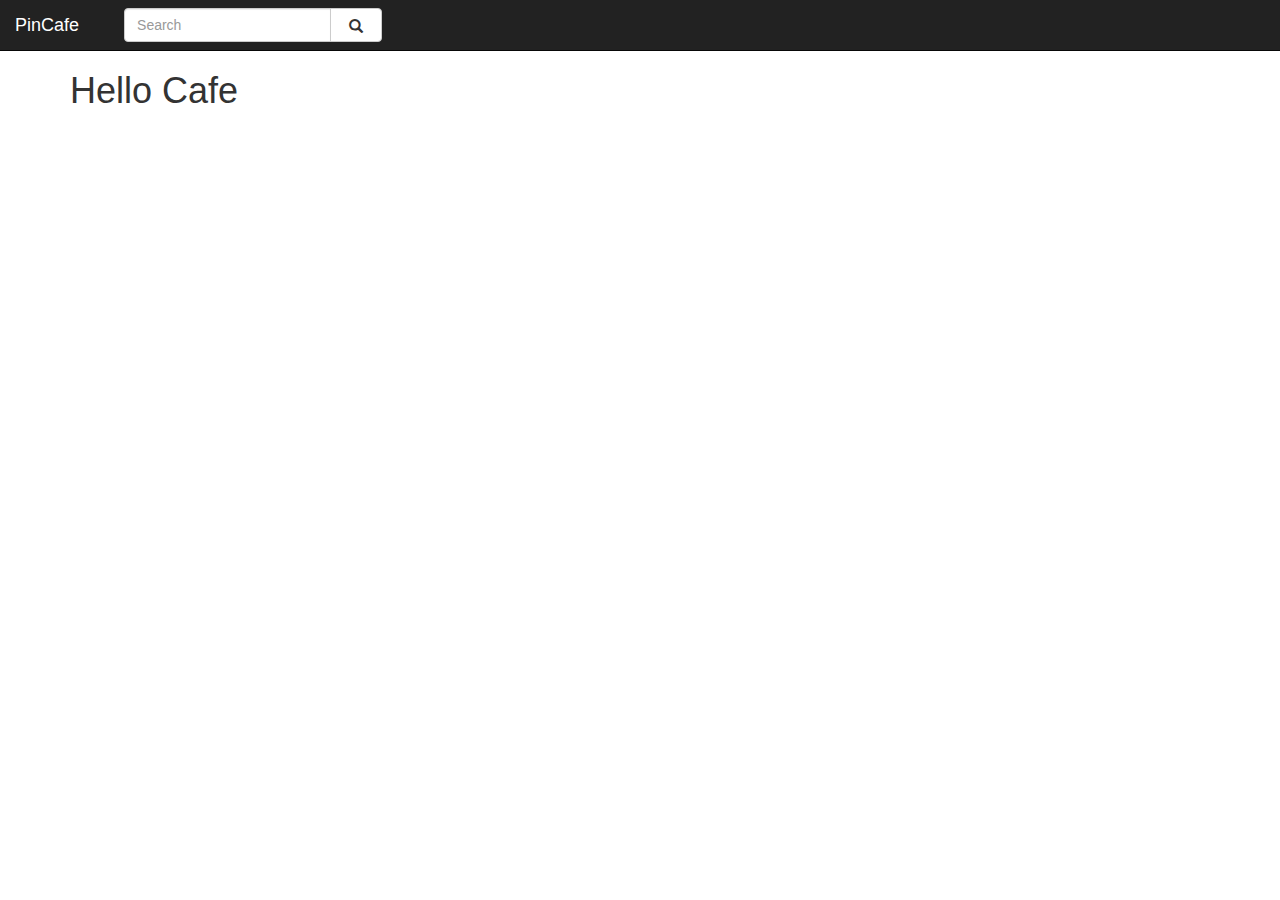
<file: bootstrap/index.html>
<!DOCTYPE>

<html>
  <head>

    <meta charset="utf-8"/>
    <meta http-equiv="Content-Type" content="text/html; charset=utf-8"/>
    <meta name="viewport" content="width=device-width, initial-scale=1"/>

    <title>Pin Cafe</title>

    <link href="./css/bootstrap.min.css" rel="stylesheet"/>
    <link href="./css/custom.css" rel="stylesheet"/>

    <script type="text/javascript" src="./js/jquery-1.10.2.min.js"></script>
    <script type="text/javascript" src="./js/bootstrap.min.js"></script>

  </head>
  <body>

    <div class="navbar navbar-inverse navbar-static-top" role="navigation">

      <div class="navbar-header">
        <button type="button" class="navbar-toggle" data-toggle="collapse" data-target=".navbar-ex1-collapse">
          <span class="sr-only">Toggle navigation</span>
          <span class="icon-bar"></span>
          <span class="icon-bar"></span>
          <span class="icon-bar"></span>
        </button>
        <a class="navbar-brand" rel="home" href="/" title="Aahan Krish's Blog - Homepage">PinCafe</a>
      </div>

      <div class="collapse navbar-collapse navbar-ex1-collapse">

        <div class="col-sm-3 col-md-3">
          <form class="navbar-form" role="search">
            <div class="input-group">
              <input type="text" class="form-control" placeholder="Search" name="srch-term" id="srch-term">
              <div class="input-group-btn">
                <button class="btn btn-default" type="submit"><i class="glyphicon glyphicon-search"></i></button>
              </div>
            </div>
          </form>
        </div>

      </div>
    </div>

    <div class="row">
      <div class="container">
        <h1>Hello Cafe</h1>
      </div>
    </div>

  </body>
</html>
</file>
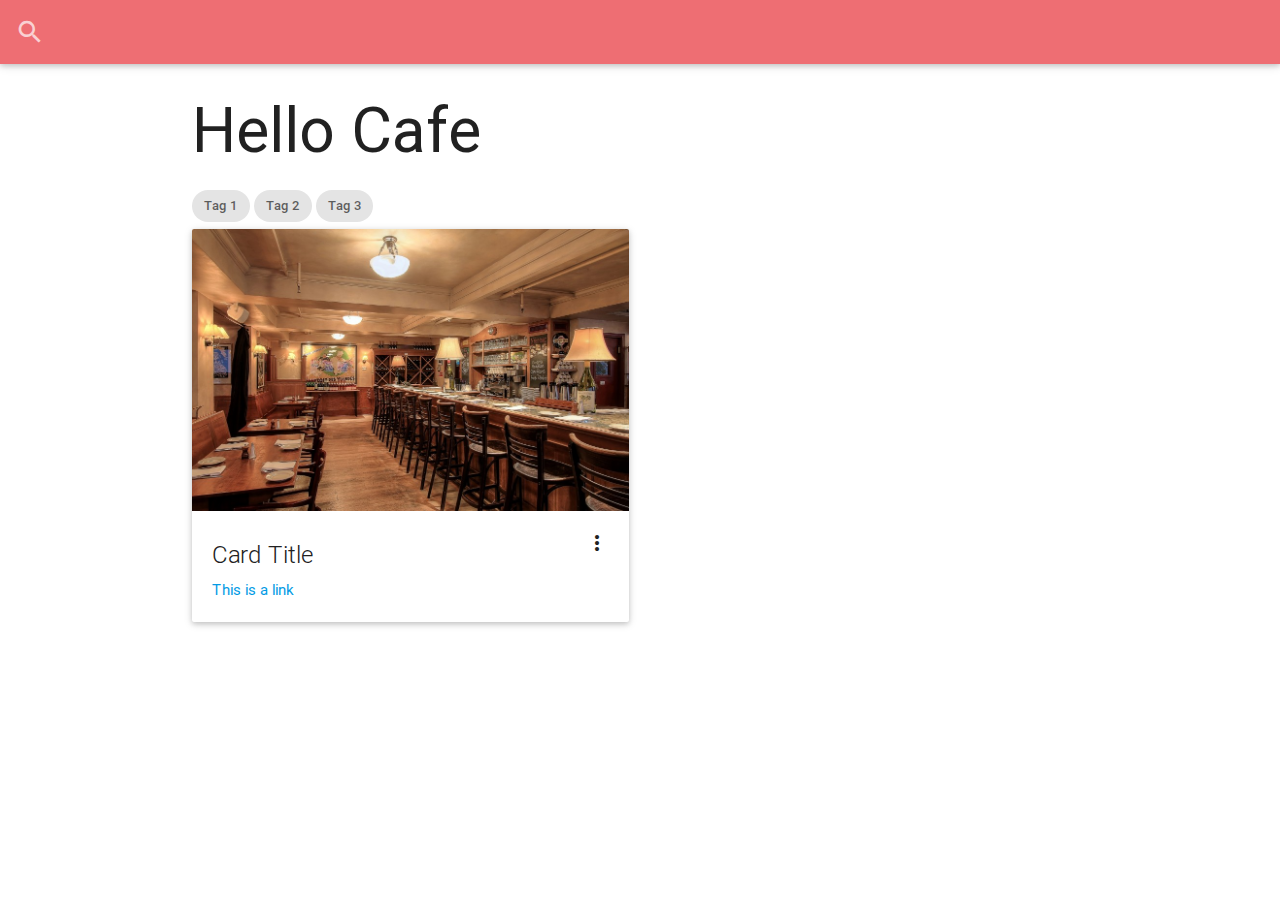
<file: materializecss/index.html>
<!DOCTYPE html>
<html>
  <head>
    <!--Import Google Icon Font-->
    <link href="http://fonts.googleapis.com/icon?family=Material+Icons" rel="stylesheet"/>
    <!--Import materialize.css-->
    <link type="text/css" rel="stylesheet" href="css/materialize.min.css"  media="screen,projection"/>

    <!--Let browser know website is optimized for mobile-->
    <meta name="viewport" content="width=device-width, initial-scale=1.0"/>
  </head>

  <body>
    <!--Import jQuery before materialize.js-->
    <script type="text/javascript" src="https://code.jquery.com/jquery-2.1.1.min.js"></script>
    <script type="text/javascript" src="js/materialize.min.js"></script>

    <nav>
      <div class="nav-wrapper">
        <form>
          <div class="input-field">
            <input id="search" type="search" required>
            <label for="search"><i class="material-icons">search</i></label>
            <i class="material-icons">close</i>
          </div>
        </form>
      </div>
    </nav>


    <div class="container">
      <h1>Hello Cafe</h1>
      <div class="chip">
        Tag 1
      </div>
      <div class="chip">
        Tag 2
      </div>
      <div class="chip">
        Tag 3
      </div>


      <div class="row">

        <div class="col s12 m6">

        <div class="card">
          <div class="card-image waves-effect waves-block waves-light">
            <img class="activator" src="img/img_1.jpg">
            </div>
            <div class="card-content">
              <span class="card-title activator grey-text text-darken-4">Card Title<i class="material-icons right">more_vert</i></span>
              <p><a href="#">This is a link</a></p>
            </div>
            <div class="card-reveal">
              <span class="card-title grey-text text-darken-4">Card Title<i class="material-icons right">close</i></span>
              <p>Here is some more information about this product that is only revealed once clicked on.</p>
            </div>
          </div>

        </div>
        </div>

      </div>
    </div>



  </body>
</html>
</file>
<file: bootstrap/css/custom.css>
/* global */
body {
    overflow: hidden;
}

/* apply a natural box layout model to all elements, but allowing components to change */
html {
  box-sizing: border-box;
}
*, *:before, *:after {
  box-sizing: inherit;
}

/* navbar */
.navbar-form .btn {
    padding: 9px 18px;
}

.navbar {
    margin-bottom: 0px;
}

/* panel */
.content-panel {
    padding: 0px;
}

.left-panel {
    padding-top: 15px;
}

.left-panel hr {
    margin-bottom: 0px;
}

/* map */
#map {
    height: calc(100% - 50px);
    width: 100%;
}

a[href^="http://maps.google.com/maps"]{display:none !important}
a[href^="https://maps.google.com/maps"]{display:none !important}

.gmnoprint a, .gmnoprint span, .gm-style-cc {
    display:none;
}
.gmnoprint div {
    background:none !important;
}

/* table */
.table h4 {
    padding-left: 10px;
}
.table tbody>tr>td {
    vertical-align: middle;
}

.table tbody>tr:first-child td {
    border-top: none;
}

/* result */
.result-list-container {
    padding-top: 20px;
    overflow: scroll;
    height: calc(100vh - 254px);
}

.thumbnail img {
    height: 280px;
}
</file>
